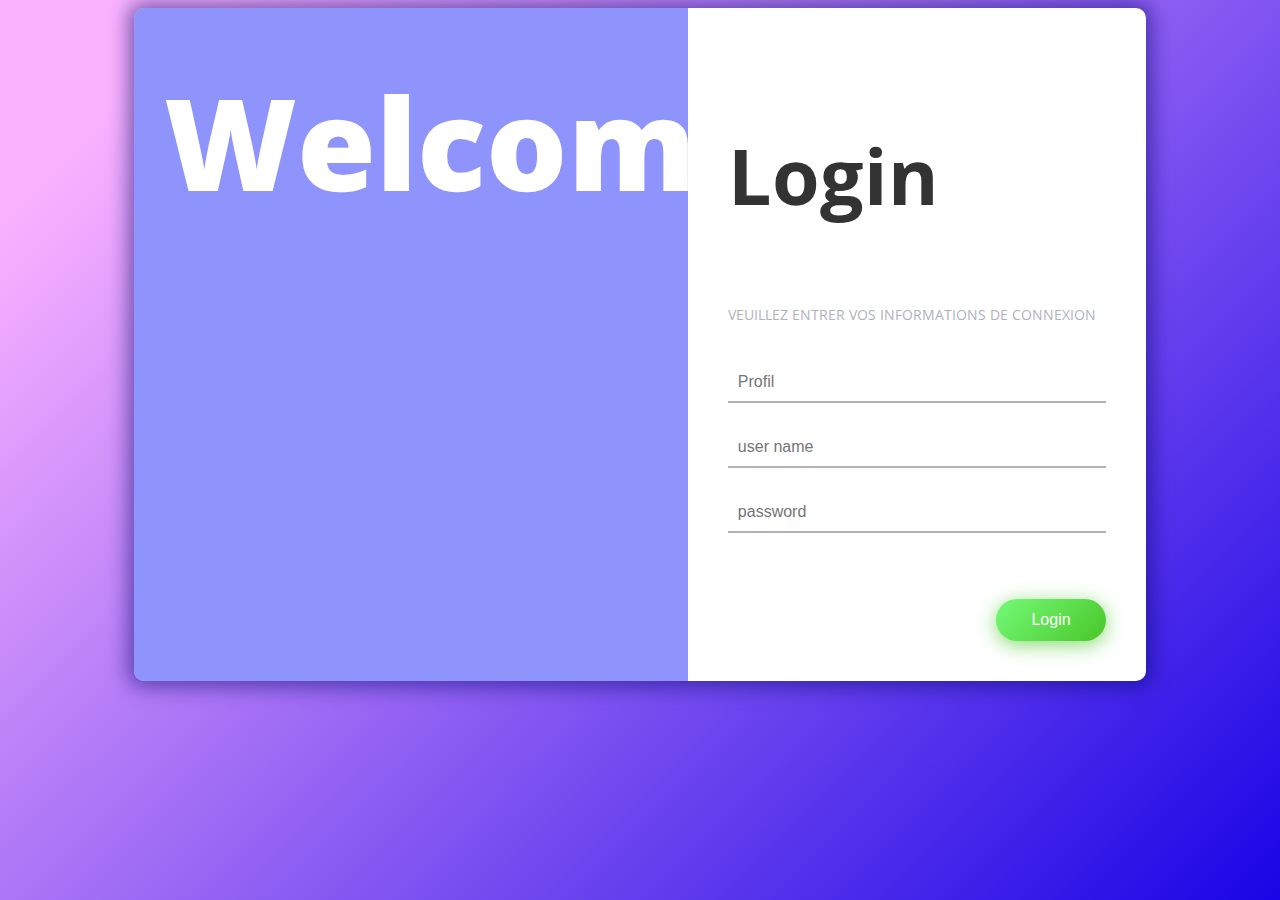
<file: index.html>
<!DOCTYPE html>
<html lang="en" >
<head>
  <meta charset="UTF-8">
  <title>Projet Consommation API avec JavaScript</title>
  <link href="https://fonts.googleapis.com/css?family=Open+Sans" rel="stylesheet">
<link href="https://maxcdn.bootstrapcdn.com/font-awesome/4.7.0/css/font-awesome.min.css" rel="stylesheet" integrity="sha384-wvfXpqpZZVQGK6TAh5PVlGOfQNHSoD2xbE+QkPxCAFlNEevoEH3Sl0sibVcOQVnN" crossorigin="anonymous"><link rel="stylesheet" href="./css/index.css">
<script src="./js/index.js" defer></script>

</head>
<body>
<div class="box-form" id="formConnexion">
	<div class="left">
		<div class="overlay">
		<h1>Welcome</h1>
		<p></p>
		</div>
	</div>
	
	
		<div class="right">
		<h5>Login</h5>
		<p>VEUILLEZ ENTRER VOS INFORMATIONS DE CONNEXION</p>
		<div class="inputs">
			<input type="text" name="profil" id="profil" placeholder="Profil">
			<input type="text" placeholder="user name" id="username">
			<br>
			<input type="password" placeholder="password" id="password">
		</div>
			
			<br><br>
		
			<br>
			<button type="submit" id="boutonConnexion">Login</button>
	</div>
	
</div>
  
</body>
</html>
</file>
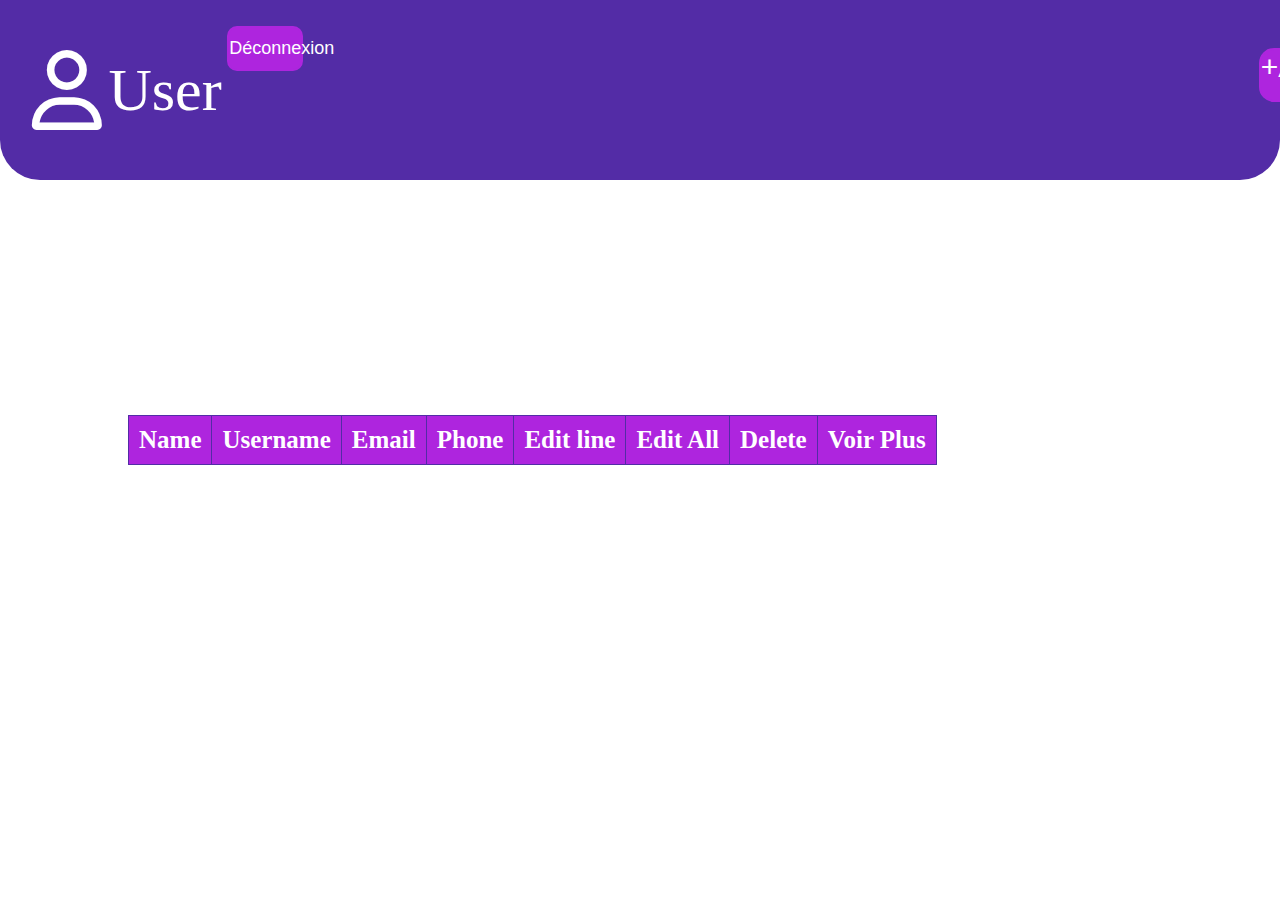
<file: affiche.html>
<!DOCTYPE html>
<html lang="en">
<head>
    <meta charset="UTF-8">
    <meta http-equiv="X-UA-Compatible" content="IE=edge">
    <meta name="viewport" content="width=device-width, initial-scale=1.0">
    <link rel="stylesheet" href="https://cdnjs.cloudflare.com/ajax/libs/font-awesome/6.1.1/css/all.min.css">
    <link rel="stylesheet" href="./css/styleApi.css">
    <script src="./js/api.js" defer></script>

    <title>Affichage des Users</title>
</head>
<body>

    <nav class="principal">
        <div class="div_logo_user">
            <i class="fa-regular fa-user" id="iconuser"></i>
            <span >User</span>
            <a href=""><button class="btn_deconnect">Déconnexion</button></a>
            <button class="btn_ajout">+AddUser</button>
          
        </div>
    </nav>
    <main>
        <table class="tableaulong">
            <thead>
                <tr>
                    <th>Name</th>
                    <th>Username</th>
                    <th>Email</th>
                    <th>Phone</th>
                    <th>Edit line</th>
                    <th>Edit All</th>
                    <th>Delete</th>
                    <th>Voir Plus</th>
                </tr>
            </thead>
           
            <tbody  id="content">
    
            </tbody>
        </table>
        <form  class="form_adduser" method="post">
            <div class="adduser_champ">
                <label for="" class="label_adduser">Name</label>
                <input type="text" class="input_adduser" name="nom">
            </div>
            <div class="adduser_champ">
                <label >Username</label>
                <input type="text" class="input_adduser" name="prenom">
            </div>
            <div class="adduser_champ">
                <label for="">Email</label>
                <input type="email" class="input_adduser" name="mail">
            </div>
            <div class="adduser_champ">
                <label for="">Street</label>
                <input type="text" class="input_adduser" name="street">
            </div>
            <div class="adduser_champ">
                <label for="">Suite</label>
                <input type="text" class="input_adduser" name="suite">
            </div>
            <div class="adduser_champ">
                <label for="">City</label>
                <input type="text" class="input_adduser" name="city">
            </div>
            <div class="adduser_champ">
                <label for="">Zipcode</label>
                <input type="text" class="input_adduser" name="zipcode">
            </div>
            <div class="adduser_champ">
                <label for="">Latitude</label>
                <input type="text" class="input_adduser" name="lat">
            </div>
            <div class="adduser_champ">
                <label for="">Longitude</label>
                <input type="text" class="input_adduser" name="lng">
            </div>
    
            <div class="adduser_champ">
                <label for="">Phone</label>
                <input type="text" class="input_adduser" name="tel">
            </div>
            <div class="adduser_champ">
                <label for="">Website</label>
                <input type="text" class="input_adduser" name="site">
            </div>
            <div class="adduser_champ">
                <label for="">Company Name</label>
                <input type="text" class="input_adduser" name="companyName">
            </div>
            <div class="adduser_champ">
                <label for="">CatchPhrase</label>
                <input type="text" class="input_adduser" name="catchphrase">
            </div>
            <div class="adduser_champ">
                <label for="">Company Bs</label>
                <input type="text" class="input_adduser" name="bs">
            </div>
            <div class="adduser_champ div_btn_adduser">
                <button type="submit" class="btn_submit">Valider</button>
            </div>
        </form>
    </main>
    <!-- <div class="scrollbar"></div>
    <div class="clickscrollbar"></div> -->
</body>
</html>
</file>
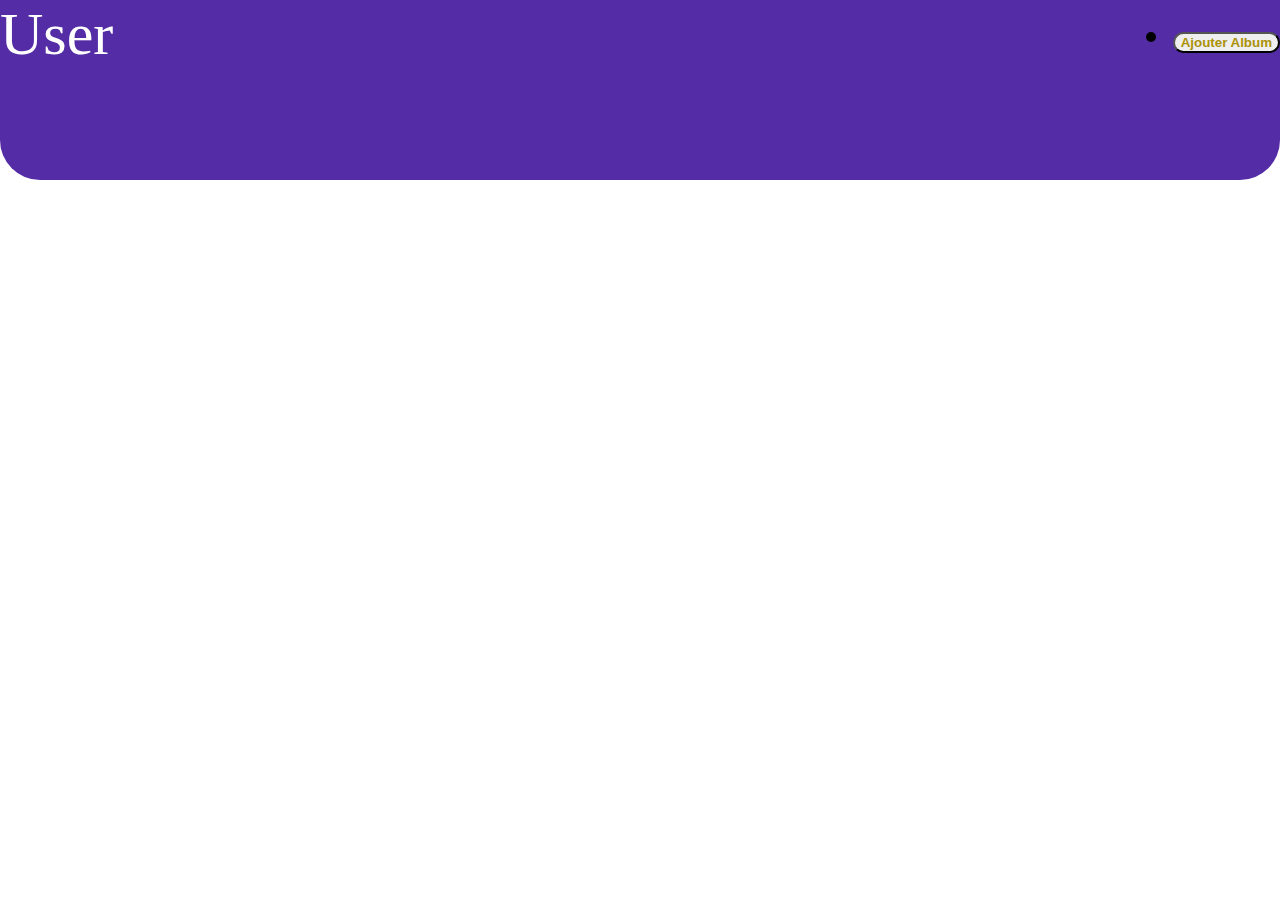
<file: album.html>
<!DOCTYPE html>
<html lang="en">
<head>
    <meta charset="UTF-8">
    <meta http-equiv="X-UA-Compatible" content="IE=edge">
    <meta name="viewport" content="width=device-width, initial-scale=1.0">
    <link rel="stylesheet" href="css/album.css">
    <script src="js/album.js" defer></script>
    <title>Document</title>
</head>
<body>
    <nav class="principal">
        <a href="" class="icone_user">
            <div class="div_logo_user">
                <i class="fa-solid fa-user" id="iconhome"></i>
                <span >User</span>
            </div>
        </a>
        <ul class="menu">
            <li class="list" style="font-size: 35px;"><a href=""><button class="ajouter_element">Ajouter Album</button></a></li>
        </ul>
        <!-- <a href=""><button class="deconnexion">Déconnexion</button></a> -->
    </nav>
    <div class="block_body_album">
        
    </div> 
</body> 
</html>
</file>
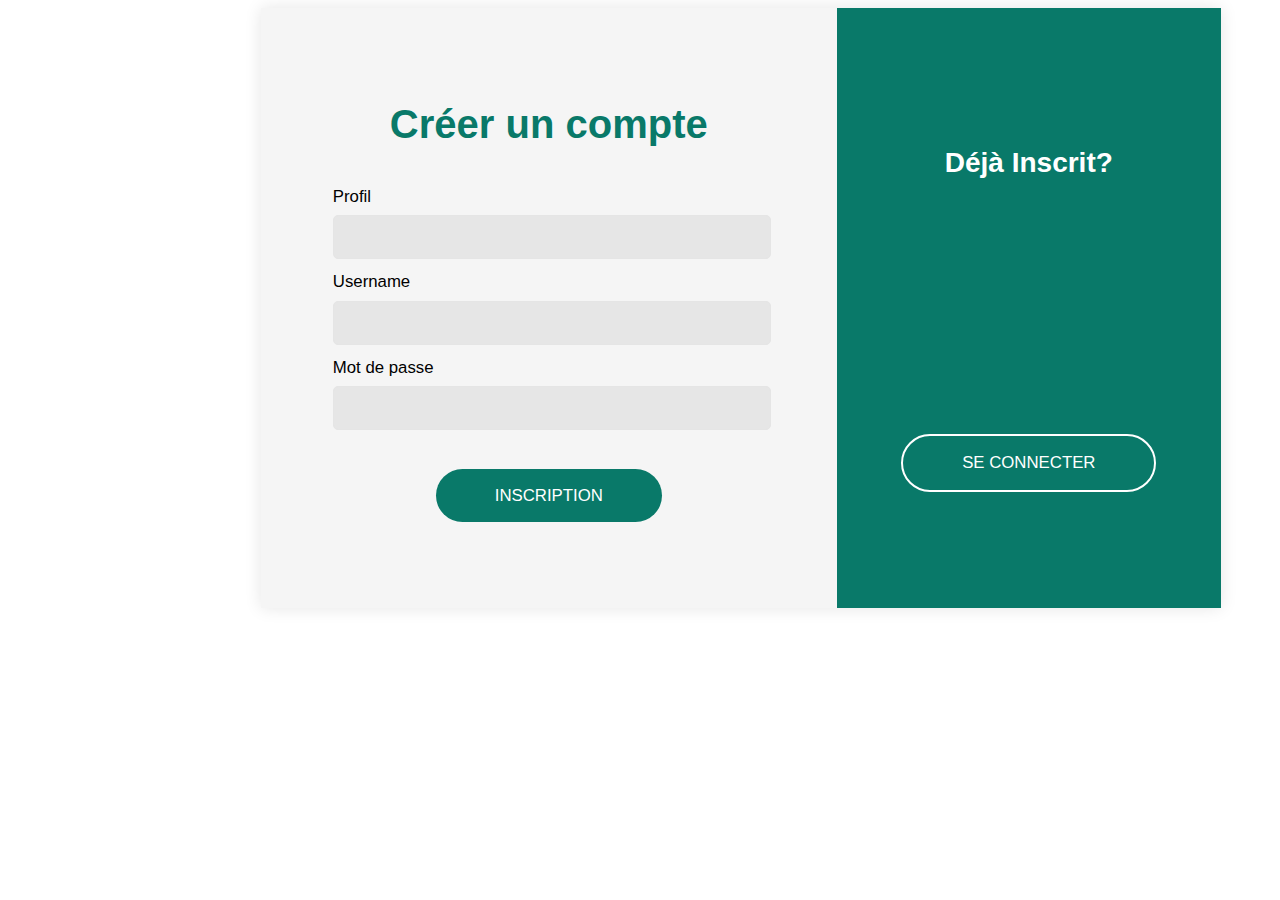
<file: connexion.html>
<!DOCTYPE html>
<html lang="en">
<head>
    <meta charset="UTF-8">
    <meta http-equiv="X-UA-Compatible" content="IE=edge">
    <meta name="viewport" content="width=device-width, initial-scale=1.0">
    <title>Formulaire de connexion</title>
    <link rel="stylesheet" href="css/connexion.css">
    <script src="js/connexion.js" defer></script>

</head>
<body>
    <div class="container">
        <main>
            <div class="form inscrip">
                <h2>Créer un compte</h2>
                <form class="formulaire1">
                    <label for="profil">Profil</label>
                    <input type="text" name="profil" id="profil">
                    <label for="username">Username</label>
                    <input type="text" name="username" id="username1">
                    <label for="password">Mot de passe</label>
                    <input type="text" name="password" id="password1">
                    <button type="submit">Inscription</button>
                </form>
            </div>


            <div class="form signIn">
                <h2>Se Connecter</h2>
                <form class="formulaire2">
                    <label for="username">Username</label>
                    <input type="text" name="username" id="username2">
                    <label for="password">Mot de passe</label>
                    <input type="text" name="password" id="password2">
                    <button type="submit">Connexion</button>
                </form>
            </div>
        </main>

        <aside>
            <div class="sign-in-block">
                <h2>Déjà Inscrit?</h2>

                <button type="submit" id="sign-in-btn">Se Connecter</button>
            </div>

            <div class="sign-up-block">
                <h2>Nouveau Utilisateur?</h2>

                <button type="submit" id="sign-up-btn">S'Inscrire</button>
            </div>
        </aside>

    </div>
</body>
</html>
</file>
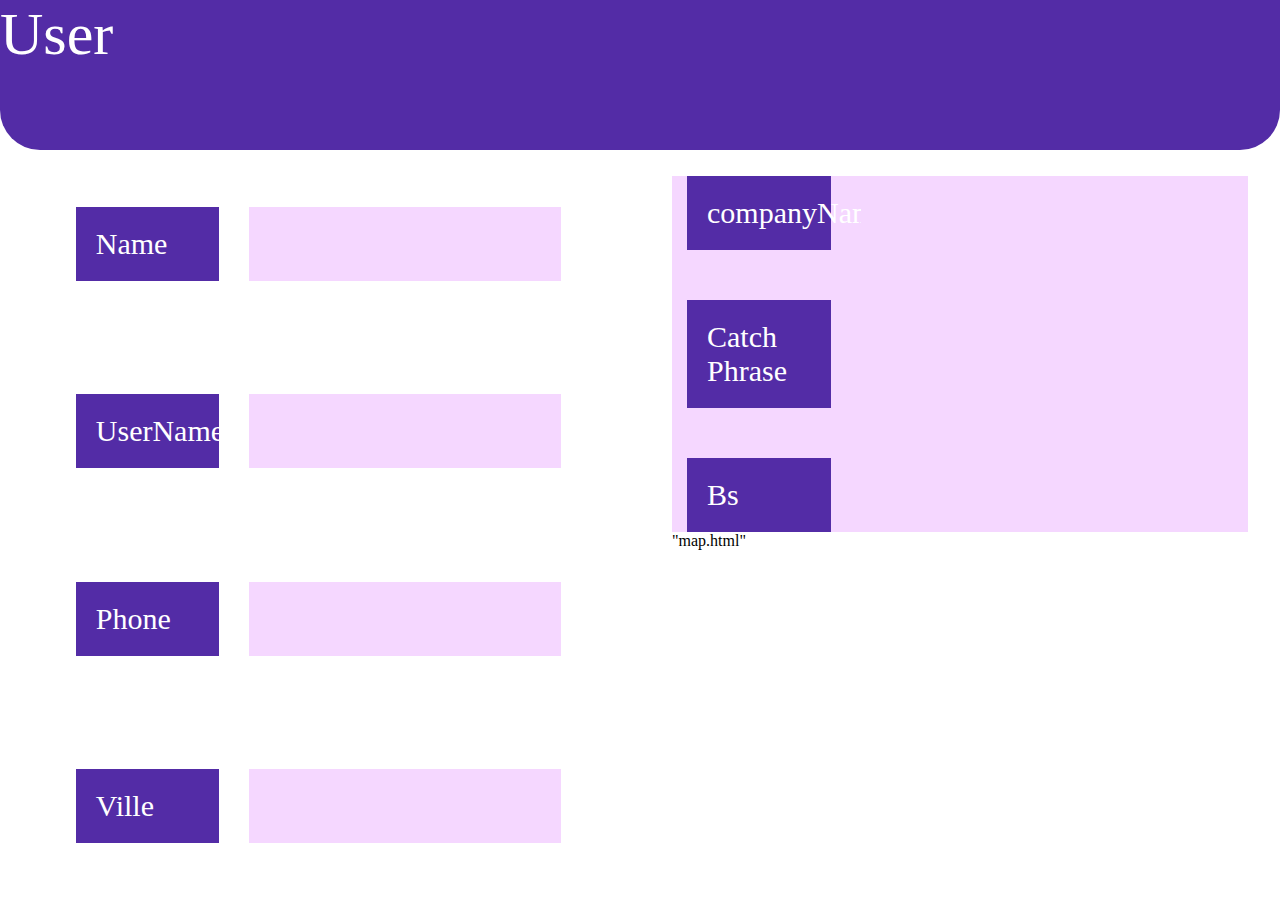
<file: info.html>
<!DOCTYPE html>
<html lang="en">
<head>
    <meta charset="UTF-8">
    <meta http-equiv="X-UA-Compatible" content="IE=edge">
    <meta name="viewport" content="width=device-width, initial-scale=1.0">
    <link rel="stylesheet" href="css/info.css">
    <script src="js/info.js" defer></script>
    <title>Document</title>
</head>
<body>
    <nav class="principal">
        <a href="">
            <div class="div_logo_user">
                <i class="fa-solid fa-user" id="iconhome"></i>
                <span >User</span>
            </div>
        </a>
        <ul class="menu">
            <!-- <li class="list" style="font-size: 35px;"><a href=""><button class="ajouter_element">Ajouter Post</button></a></li> -->
        </ul>
        <!-- <a href=""><button class="deconnexion">Déconnexion</button></a> -->
    
    </nav>
    <div class="body_info">
    <div class="block1">
        <div class="champ">
            <label for="name">Name</label>
            <span type="text" name="name" id="name" class="infouser"></span>
        </div>
        <div class="champ">
            <label for="username">UserName</label>
            <span type="text" name="username" id="username" class="infouser"></span>
        </div>
        <div class="champ">
            <label for="phone">Phone</label>
            <span type="text" name="phone" id="phone" class="infouser"></span>
        </div>
        <div class="champ">
            <label for="website">Ville</label>
            <span type="text" name="website" id="website" class="infouser"></span>
            <!-- <span type="text" name="website" id="website" class="infouser">{{ rue }}</span> -->
        </div>
    </div>
    <div class="block2">
        <div class="sblock">
            <div class="champ">
                <label for="namec">companyName</label>
                <span type="text" name="name" id="namec" class="infouser"></span>
            </div>
            <div class="champ">
                <label for="Cphase">Catch Phrase</label>
                <span type="text" name="Cphase" id="Cphase" class="infouser"></span>
            </div>
            <div class="champ">
                <label for="Bs">Bs</label>
                <span type="text" name="Bs" id="Bs" class="infouser"></span>
            </div>
        </div>
    
    
        <div class="map">
            "map.html" 
        </div>
    
        
    </div>
    </div>
</body>
</html>
</file>
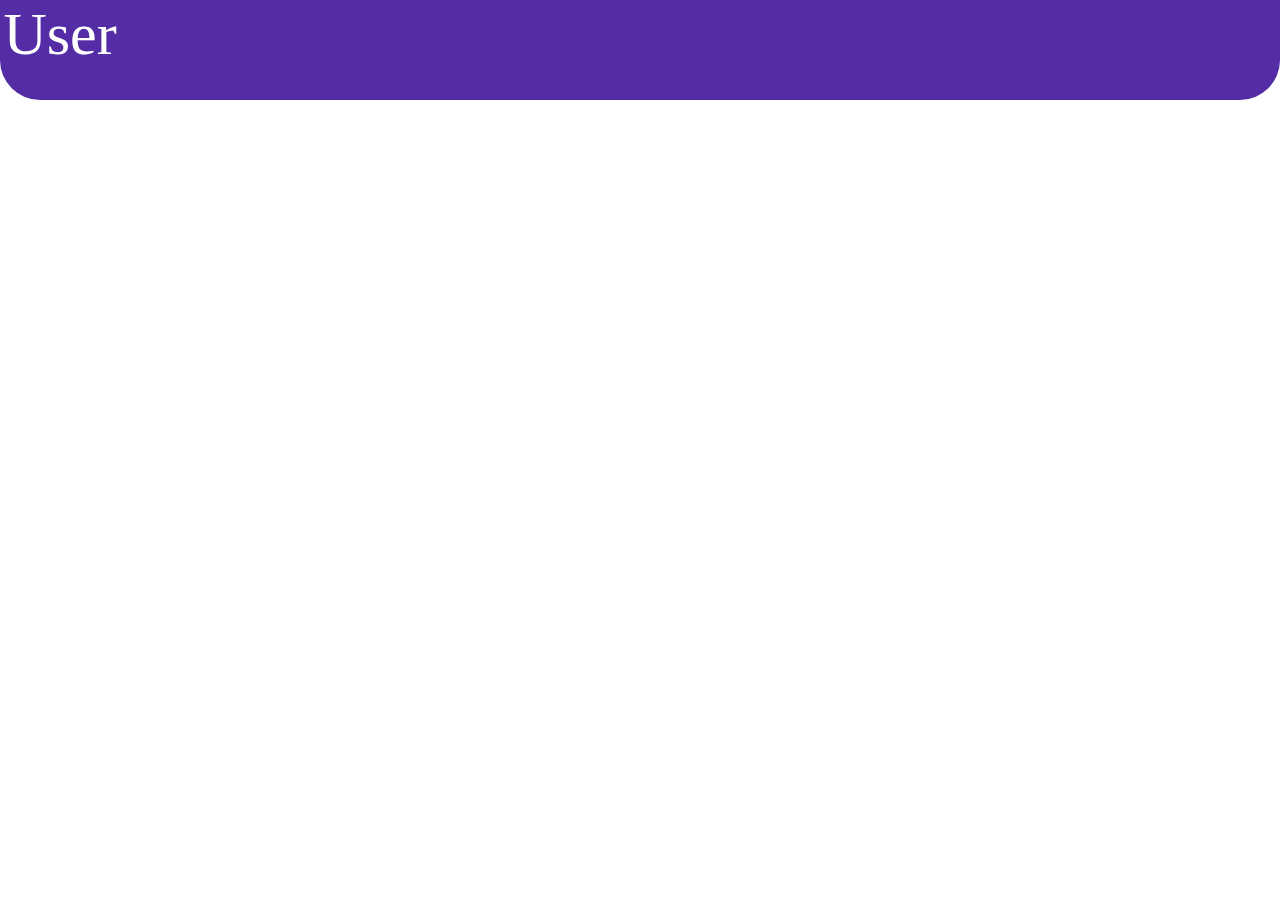
<file: post.html>
<!DOCTYPE html>
<html lang="en">
<head>
    <meta charset="UTF-8">
    <meta http-equiv="X-UA-Compatible" content="IE=edge">
    <meta name="viewport" content="width=device-width, initial-scale=1.0">
    <link rel="stylesheet" href="css/post.css">
    <script src="js/post.js" defer></script>
    <title>Document</title>
</head>
<body>
    <nav class="principal">
        <a href="" class="icone_user">
            <div class="div_logo_user">
                <i class="fa-solid fa-user" id="iconhome"></i>
                <span >User</span>
            </div>
        </a>
        <ul class="menu">
            <!-- <li class="list" style="font-size: 35px;"><a href=""><button class="ajouter_element">Ajouter Post</button></a></li> -->
        </ul>
        <!-- <a href=""><button class="deconnexion">Déconnexion</button></a> -->
    
    </nav>
    


</body>
</html>
</file>
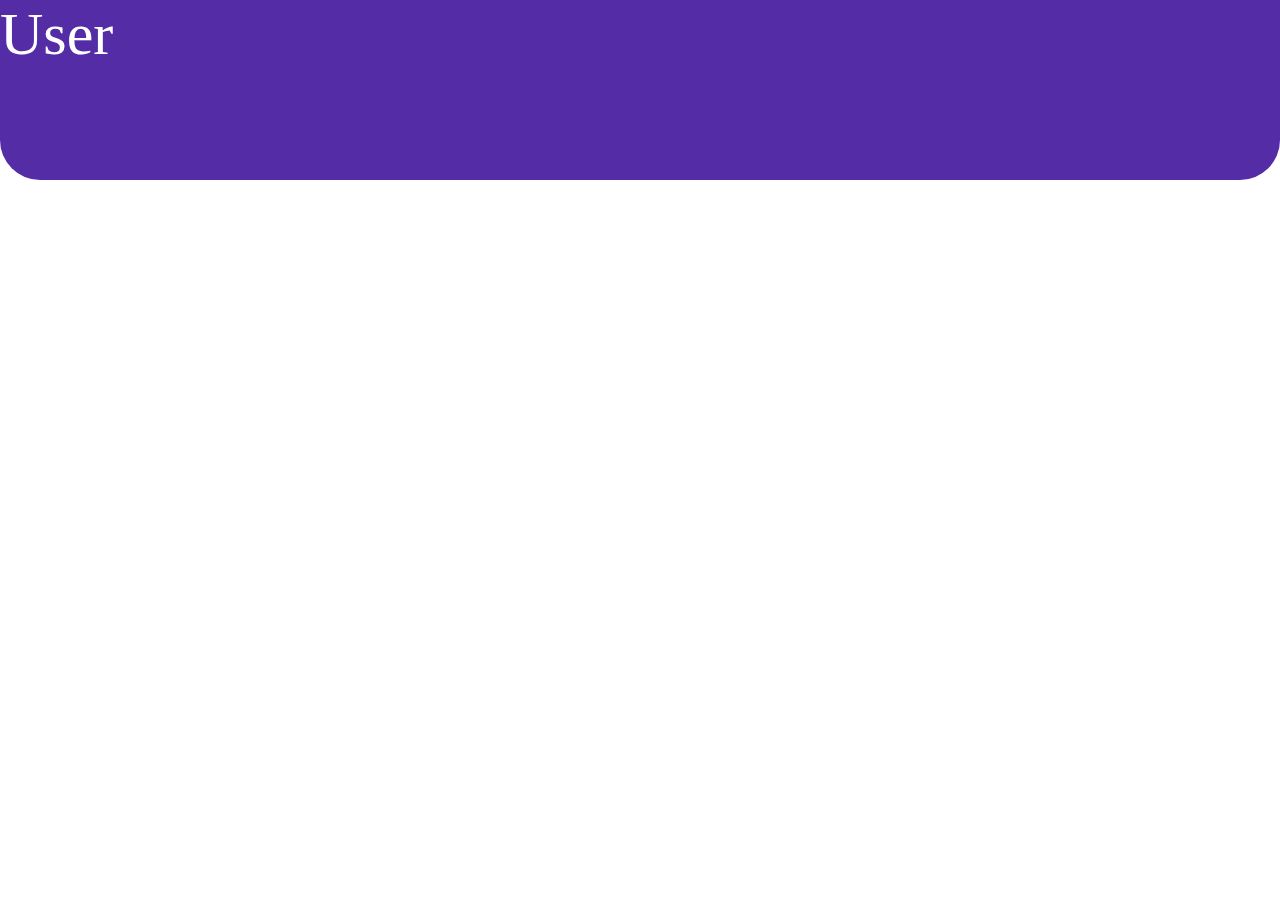
<file: todo.html>
<!DOCTYPE html>
<html lang="en">
<head>
    <meta charset="UTF-8">
    <meta http-equiv="X-UA-Compatible" content="IE=edge">
    <meta name="viewport" content="width=device-width, initial-scale=1.0">
    <link rel="stylesheet" href="css/info.css">
    <script src="js/todo.js" defer></script>
    <title>Document</title>
</head>
<body>
    <nav class="principal">
        <a href="" class="icone_user">
            <div class="div_logo_user">
                <i class="fa-solid fa-user" id="iconhome"></i>
                <span >User</span>
            </div>
        </a>
    <!-- <a href=""><button class="deconnexion">Déconnexion</button></a> -->

    </nav>
</body>
</html>
</file>
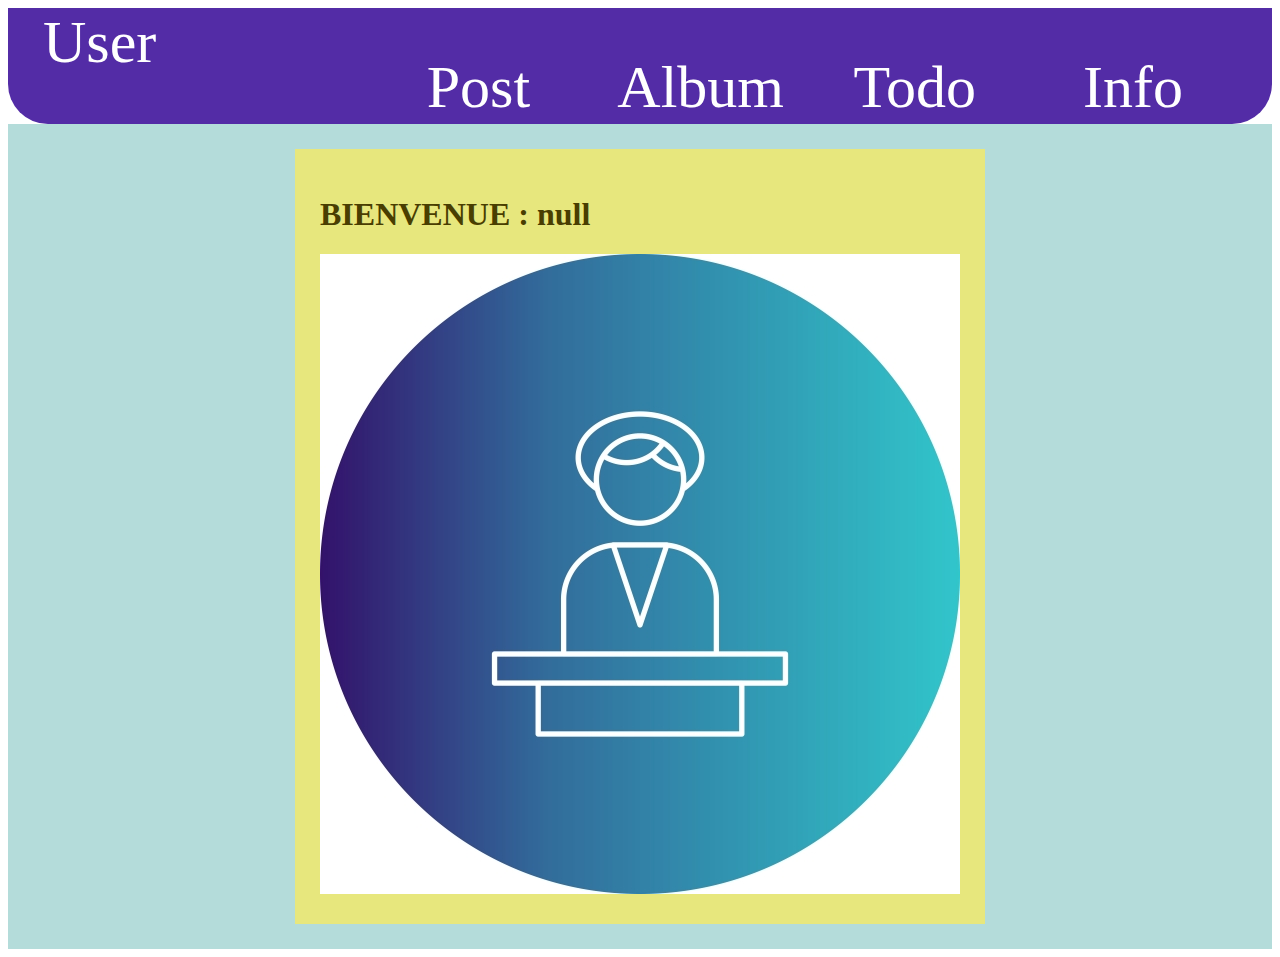
<file: user.html>
<!DOCTYPE html>
<html lang="en">
<head>
    <meta charset="UTF-8">
    <meta http-equiv="X-UA-Compatible" content="IE=edge">
    <meta name="viewport" content="width=device-width, initial-scale=1.0">
    <link rel="stylesheet" href="css/user.css">
    <script src="js/user.js" defer></script>
    <title>Document</title>
</head>
<body>
    <nav class="principal">
        <div class="div_logo_user">
            <i class="fa-solid fa-user" id="iconhome"></i>
            <span >User</span>
        </div>
        <ul class="menu">
            <li class="list" id="post"><a href="">Post</a></li>
            <li class="list" id="album"><a href="">Album</a></li>
            <li class="list" id="todo"><a href="">Todo</a></li>
            <li class="list" id="info"><a href=""> Info</a> </li>
            <!-- <li class="list" ><a href="">diagramme</a></li> -->
        </ul>
        <!-- <a href=""><button class="deconnexion">Déconnexion</button></a> -->
    </nav>
    <main class="main">
    
        <div class="icone_accueille_user">
            <h1 class="bienvenue"> </h1>
            <img src="icone_accueille_user.jpg" alt="" >
        </div>
    </main>
</body>
</html>
</file>
<file: css/index.css>
body {
  background-image: linear-gradient(135deg, #FAB2FF 10%, #1904E5 100%);
  background-size: cover;
  background-repeat: no-repeat;
  background-attachment: fixed;
  font-family: "Open Sans", sans-serif;
  color: #333333;
}

.box-form {
  margin: 0 auto;
  width: 80%;
  background: #FFFFFF;
  border-radius: 10px;
  overflow: hidden;
  display: flex;
  flex: 1 1 100%;
  align-items: stretch;
  justify-content: space-between;
  box-shadow: 0 0 20px 6px #090b6f85;
}
@media (max-width: 980px) {
  .box-form {
    flex-flow: wrap;
    text-align: center;
    align-content: center;
    align-items: center;
  }
}
.box-form div {
  height: auto;
}
.box-form .left {
  color: #FFFFFF;
  background-size: cover;
  background-repeat: no-repeat;
  background-image: url("https://i.pinimg.com/736x/5d/73/ea/5d73eaabb25e3805de1f8cdea7df4a42--tumblr-backgrounds-iphone-phone-wallpapers-iphone-wallaper-tumblr.jpg");
  overflow: hidden;
}
.box-form .left .overlay {
  padding: 30px;
  width: 100%;
  height: 100%;
  background: #5961f9ad;
  overflow: hidden;
  box-sizing: border-box;
}
.box-form .left .overlay h1 {
  font-size: 10vmax;
  line-height: 1;
  font-weight: 900;
  margin-top: 40px;
  margin-bottom: 20px;
}
.box-form .left .overlay span p {
  margin-top: 30px;
  font-weight: 900;
}
.box-form .left .overlay span a {
  background: #3b5998;
  color: #FFFFFF;
  margin-top: 10px;
  padding: 14px 50px;
  border-radius: 100px;
  display: inline-block;
  box-shadow: 0 3px 6px 1px #042d4657;
}
.box-form .left .overlay span a:last-child {
  background: #1dcaff;
  margin-left: 30px;
}
.box-form .right {
  padding: 40px;
  overflow: hidden;
}
@media (max-width: 980px) {
  .box-form .right {
    width: 100%;
  }
}
.box-form .right h5 {
  font-size: 6vmax;
  line-height: 0;
}
.box-form .right p {
  font-size: 14px;
  color: #B0B3B9;
}
.box-form .right .inputs {
  overflow: hidden;
}
.box-form .right input {
  width: 100%;
  padding: 10px;
  margin-top: 25px;
  font-size: 16px;
  border: none;
  outline: none;
  border-bottom: 2px solid #B0B3B9;
}
.box-form .right .remember-me--forget-password {
  display: flex;
  justify-content: space-between;
  align-items: center;
}
.box-form .right .remember-me--forget-password input {
  margin: 0;
  margin-right: 7px;
  width: auto;
}
.box-form .right button {
  float: right;
  color: #fff;
  font-size: 16px;
  padding: 12px 35px;
  border-radius: 50px;
  display: inline-block;
  border: 0;
  outline: 0;
  box-shadow: 0px 4px 20px 0px #49c628a6;
  background-image: linear-gradient(135deg, #70F570 10%, #49C628 100%);
}

label {
  display: block;
  position: relative;
  margin-left: 30px;
}

label::before {
  content: ' \f00c';
  position: absolute;
  font-family: FontAwesome;
  background: transparent;
  border: 3px solid #70F570;
  border-radius: 4px;
  color: transparent;
  left: -30px;
  transition: all 0.2s linear;
}

label:hover::before {
  font-family: FontAwesome;
  content: ' \f00c';
  color: #fff;
  cursor: pointer;
  background: #70F570;
}



label input[type="checkbox"] {
  display: none;
}
</file>
<file: css/styleApi.css>
*{
    margin: 0;
    padding: 0;
}
body{
    height: 900px; 
    width: 100%;
   
 }
main{
   height: 80%;
   width: 80%;
   display: flex;
   flex-direction: row;
   justify-content: center;
   align-items: center;
}

nav{
   height: 20%;
   width: 100%;
   background-color: #532CA6;
   display: flex;
   justify-content: space-between;
  border-radius: 0px 0px 40px 40px ;

}

table{
   width: 80%;
   display: block;
   border-collapse: collapse;
   border-color: #AE25DE;
   overflow-y: auto;
   height: 250px;

 }
 table thead th{
    position: sticky;
    top: 0;
 }
 
 table thead th{
   position: sticky;
   top: 0;
}


tr{
   background-color: #F5D7FF;
   width: 100%;
}
th,td{
   background-color: #F5D7FF;
   border: 1px solid #532CA6;
   padding: 10px;
   color: white;
}
th{
   font-size: 25px;
   background-color: #AE25DE;

}
input{
  font-size: 20px;
   border: none;
   background-color: #F5D7FF;
}
 #content{
    width: 150%;
 }

td{
   width: 17%;
   height: 30%;
   background-color: #F5D7FF;
   border: 1px solid #532CA6;
   padding: 10px;
   color: white;

}

/* td button{
   width: 16%;
   height: 20%;
   background-color: #F5D7FF;
   border: 1px solid #532CA6;
   padding: 10px;
   color: white;

} */

 /* th{
    font-size: 25px;
    background-color: #AE25DE;

 } */
 input{
   font-size: 20px;
    border: none;
    background-color: #F5D7FF;
 }



.btn_update,.btn_del{
   background-color: #AE25DE;
   border: #AE25DE;
   width: 100%;
   color: white;
   border-radius: 0.4em;
}

 .principal{
    width: 100%;
}

.btn_ajout{
   display: flex;
   font-size: 50%;
   width: 50%;
   height: 30%;
   margin-left: 290%;
   border-radius: 15px;
   border: 2px solid #AE25DE;
   margin-top: 15%;  
   color: white;
   background-color: #AE25DE;
}
.btn_deconnect{
   margin-left: 5%;
   /* margin-top: 5%; */
   width: 70%;
   height: 25%;
   background-color: #AE25DE;
   color: white;
   font-size: large;
   border: 2px solid #AE25DE;
   border-radius: 10px;

}

.div_logo_user{
    width: 25%;
    height: 100%;
    display: flex;
    flex-direction: row;
    font-size: 60px;
    color: white;
 
 }

#iconuser{
    align-self: center;
    margin-left: 10%;
    font-size: 80px;
    margin-right: 2%;
    color: white;
 }
 span{
    width: 50%;
    height: 100%;
    display: flex;
    align-items: center;
 } 
main{
    height: 80%;
    width: 100%;
}

form{
   width: 60%;
    background-color: #F1F1F1;
   height: 90%;
   display: flex;
   justify-content: center;
   align-items: center;
   border-radius: 1em;
   display: none;

}
.adduser_champ{
   width: 70%;
   display: flex;
   align-items: center;
   justify-content: space-evenly;
   margin-top: 1%;
 
}
.adduser_champ label{
   background-color: #AE25DE;
   color: white;
   width: 15%;
   text-align: center;
   border: 2px solid #AE25DE;
   font-size: larger;
}
.input_adduser{
   border: 2px solid #F1F1F1;
   background-color: #F1F1F1;
   box-shadow:  inset 0px 4px 4px rgba(0, 0, 0, 0.25);
   width: 70%;
}
.btn_submit,.voir_plus{
   background-color: #AE25DE;
   color: white;
   border: #AE25DE;
   width: 20%;
   font-size: larger;
   border-radius: 0.5em;
   height: 20%;
}
.voir_plus{
   font-size: 20px;
   width: 60%;
   border-radius: 0.2em;
   height: 12%;
}
</file>
<file: css/album.css>
body{
    width: 100%;
    height: 900px;
    display: flex;
    margin: auto;
    flex-direction: column;
    align-items: center;
    /* border: 2px solid black; */
}

.principal{
    width: 100%;
    height: 20%;
    background-color: #532CA6;
    display: flex;
    flex-direction: row;
    justify-content: space-between;
    border-radius: 0px 0px 40px 40px ;
 }

 .div_logo_user{
    width: 25%;
    height: 100%;
    display: flex;
    flex-direction: row;
    font-size: 60px;
    color: white;
 
 }

 .deconnexion{
    width: 45%;
    height: 40%;
    margin-top: 15%;
    margin-right: 15px;
    border-radius: 15px;
    background-color: #AE25DE;
    color: white;
 }

 .ajouter_element{
    width: max-content;
    /* height: max-content; */
    border-radius: 15px;
    color: rgb(171, 146, 9);
    font-weight: bold;
 }

 .block_body_album{
    display: flex;
    flex-direction: column;
    /* align-items: center; */
    width: 80%;
    height: 20%;
    /* border: 2px solid black; */
    margin-top: 2%;
 }

 .bouton_edit_album {
    /* margin-left: 15%; */
    border-radius: 10px;
    color: rgb(29, 184, 5);
    font-weight: bold;
    margin-top: 1%;
    background-color:rgb(247, 243, 243);
 }
 .bouton_sup_album {
    margin-left: 15%;
    border-radius: 10px;
    color: red;
    font-weight: bold;
    margin-top: 1%;
    background-color:white;
 }

 nav a{
    text-decoration: none;
}
</file>
<file: css/connexion.css>
.container{
    position: relative;
    width: 90%;
    max-width: 960px;
    margin-left: 20%;
    height: 600px;
    background-color: #f5f5f5;
    box-shadow: 0 0 1em #e5e5e5;
    font-family: sans-serif;
}

main{
    position: absolute;
    top: 0;
    left: 0;
    width: 60%;
    height: 100%;
    transform: translateX(0);
    transition: all 1s ease-in-out;
}

aside{
    position: absolute;
    top: 0;
    right: 0;
    width: 40%;
    height: 100%;
    background-color: #097969;
    transform: translateX(0);
    transition: all 1s ease-in-out;
}

.form{
    position: absolute;
    width: 100%;
    height: 100%;
    display: flex;
    flex-direction: column;
    align-items: center;
    justify-content: center;
}
.form h2{
    font-size: 2.5rem;
    margin-bottom: 1em;
    color: #097969;

}

form {
    width: 75%;
    display: flex;
    flex-direction: column;
}

label{
    margin-bottom: 0.5em;
    font-size: 1.05em;
    
}
input{
    width: 100%;
    height: 3em;
    margin-bottom: 1em;
    border-radius: 5px;
    border: 1px solid #e5e5e5;
    background-color: #e6e6e6;
}
button{
    text-transform: uppercase;
    align-self: center;
    font-size: 1.05rem;
    padding: 1em 3.5em;
    border-radius: 2em;
    background-color: #097969;
    color: #fff;
    cursor: pointer;

}

main button{
    border: none;
    margin: 1.5em 0;
}
aside div{
    height: 100%;
    display: flex;
    flex-direction: column;
    align-items: center;
    justify-content: space-around;
}
aside h2{
    font-size: 1.75rem;
    color: #fff;
}
aside button{
    border: 2px solid #fff;
}
main .signIn,
aside .sign-up-block{
    display: none;
}
main.slideRight{
    left: 100%;
    transform: translateX(-100%);
}
aside.slideLeft{
    right: 100%;
    transform: translateX(100%);
}
main.slideRight .signIn,
aside.slideLeft .sign-up-block{
    display: flex;
}

main.slideRight .inscrip,
aside.slideLeft .sign-in-block{
    display: none;
}
</file>
<file: css/info.css>
body{
    width: 100%;
    height: 900px;
    display: flex;
    margin: auto;
    flex-direction: column;
    align-items: center;
    /* border: 2px solid black; */
}

.body_info{
    width: 100%;
    height: 100%;
    display: flex;
    flex-direction: row;
    justify-content: space-around;
    /* border: 2px solid black; */
}

.principal{
    width: 100%;
    height: 20%;
    background-color: #532CA6;
    display: flex;
    flex-direction: row;
    justify-content: space-between;
    border-radius: 0px 0px 40px 40px ;
 }

 .div_logo_user{
    width: 100%;
    height: 100%;
    display: flex;
    flex-direction: row;
    font-size: 60px;
    color: white;
   
 }
/* 
 #iconhome{
     width: 100%;
     height: 100%;
    color: white;
    align-self: center;
    margin-left: 10%;
    margin-right: 2%;
 } */

 .deconnexion{
    width: 45%;
    height: 40%;
    margin-top: 15%;
    margin-right: 15px;
    border-radius: 15px;
    background-color: #AE25DE;
    color: white;
 }

 .ajouter_element{
    width: max-content;
    /* height: max-content; */
    border-radius: 15px;
    color: rgb(171, 146, 9);
    font-weight: bold;
 }


 nav a{
     text-decoration: none;
 }

.block1{
    height: 100%;
    width: 45%;
    display: flex;
    flex-direction: column;
    justify-content: space-around;
    align-items: center;
    /* border: 2px solid black; */
 }
 .champ{
    display: flex;
    width: 90%;
 }
 
 .champ label,.block2 h3{
    color: white;
    background-color: #532CA6;
    padding: 20px;
    font-size: 30px;
    align-items: flex-end;
    width: 20%;
    margin-left: 15px;
   
 }
 .champ input{
    width: 40%;
    align-items: flex-end;
    margin-left: 30px;
    
 }
/*  
 .input_password{
    font-size: 1em;
   
    width: 100%;
    height: 60%;
   transition: all 0.2s;
 }
 
 .champ_password{
    
    position: relative;
    height: 80%;
 } */
  
 
 label .password-icon {
    display: flex;
    align-items: center;
    position: absolute;
    top: 20%;
    left: 38%;
    width: 20px;
    color: black;
  }
 
  label .password-icon:hover {
    cursor: pointer;
  }
 
  label .password-icon .feather-eye-off {
    display: none;
  }
 
 .champ .infouser{
    background-color: #F5D7FF;
    width: 60%;
    border: #F5D7FF;
    align-items: flex-end;
    margin-left: 30px;
    color: blue;
    font-size: 30px;
    font-weight: bold;
 }
 
 .block2{
 
    width: 45%;
    height: 95%;
    display: flex;
    flex-direction: column;
    margin-top: 2%;
    /* border: 2px solid black; */


 }
 
 .sblock{
    height: 50%;
    display: flex;
    flex-direction: column;
    justify-content: space-between;
    background-color:#F5D7FF;
 }
 
 .block2 h3{
    margin: 15px;
    margin-left: 40%;
 }

 /* .div_logo_user:hover{
    pointer-events: visible;
 } */
</file>
<file: css/post.css>
body{
    width: 100%;
    height: auto;
    display: flex;
    margin: auto;
    flex-direction: column;
    align-items: center;
    /* border: 2px solid black; */
}

.principal{
    width: 100%;
    height: 100px;
    background-color: #532CA6;
    display: flex;
    flex-direction: row;
    justify-content: space-between;
    border-radius: 0px 0px 40px 40px ;
    /* border: 2px solid red; */

 }

 .div_logo_user{
    width: 25%;
    height: 100%;
    display: flex;
    flex-direction: row;
    font-size: 60px;
    color: white;
 
 }

 #iconhome{
   color: white;
   align-self: center;
   margin-left: 10%;
   margin-right: 2%;
}

 .deconnexion{
    width: 45%;
    height: 40%;
    margin-top: 15%;
    margin-right: 15px;
    border-radius: 15px;
    background-color: #AE25DE;
    color: white;
 }

 .ajouter_element{
    width: max-content;
    /* height: max-content; */
    border-radius: 15px;
    color: rgb(171, 146, 9);
    font-weight: bold;
 }

#post{
    width: 80%;
    height: 25%;
    font-size: 150%;
    margin-top: 2%;
    /* border: 2px solid black; */
}

nav a{
   text-decoration: none;
}
</file>
<file: css/user.css>
.principal{
    width: 100%;
    height: 15%;
    background-color: #532CA6;
    display: flex;
    flex-direction: row;
    justify-content: space-between;
    border-radius: 0px 0px 40px 40px ;
 }

 .div_logo_user{
    width: 25%;
    height: 100%;
    display: flex;
    flex-direction: row;
    font-size: 60px;
    color: white;
 
 }
 
 #iconuser{
    align-self: center;
    margin-left: 10%;
    font-size: 80px;
    margin-right: 2%;
 }

 #iconhome{
    color: white;
    align-self: center;
    margin-left: 10%;
    margin-right: 2%;
 }

 .deconnexion{
    width: 45%;
    height: 40%;
    margin-top: 15%;
    margin-right: 15px;
    border-radius: 15px;
    background-color: #AE25DE;
    color: white;
 }

 .ajouter_element{
    width: max-content;
    /* height: max-content; */
    border-radius: 15px;
    color: rgb(171, 146, 9);
    font-weight: bold;
 }

.menu{
    width: 80%;
    display: flex;
    justify-content: space-evenly;
 }
 .list{
    margin-top: 15px;
    list-style: none;
    font-size: 60px;
    color: white;
    cursor: pointer;
    height: 50%;
    width: 17%;
    text-align: center;
    align-self: center;
 }
 .list a:hover{
    background-color: #F5D7FF;
    color: #532CA6;
    border-radius: 10px
    
 }
 .list a{
    text-decoration: none;
    color: white;
 }
 
 .deconnexion{
    margin: 0;
    margin-left: 20px;
    margin-top: 15px;
    height: max-content;
    width: max-content;
    border: #AE25DE;
    font-size: 24px;
 }
 
 .main{
    background-color: #b4dcda;
    display: flex;
    flex-wrap: wrap;
    justify-content: space-evenly;
   
    height: 80%;
 }
 
 .block{
    background-color: #F5D7FF;
    height: 45%;
    width: 60%;
    margin: 20px;
    position: relative;
 } 
 
 .icone_accueille_user{
    margin: 2%;
    padding: 2%;
    font-family:Cambria, Cochin, Georgia, Times, 'Times New Roman', serif;
    background-color:rgb(231, 231, 125);
    color: rgb(73, 62, 1);
 }
</file>
